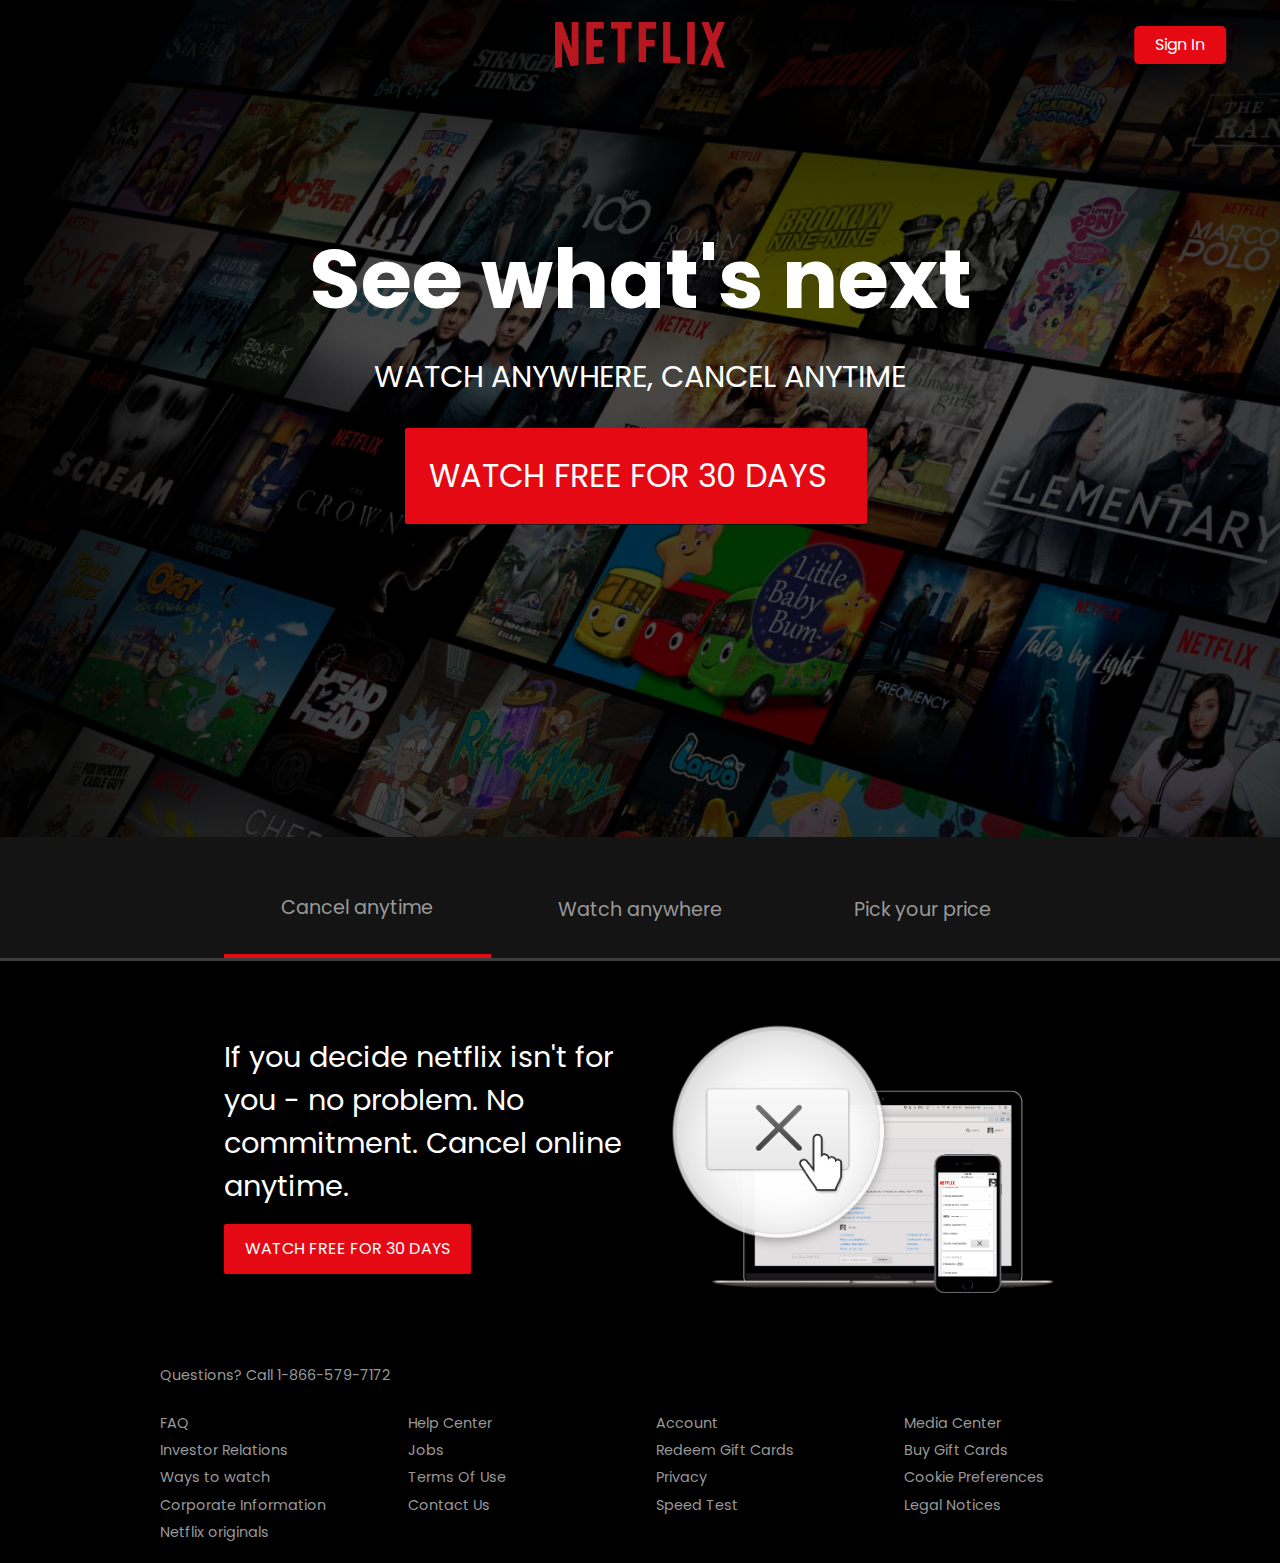
<file: index.html>
<!DOCTYPE html>
<html lang="en">
  <head>
    <meta charset="UTF-8" />
    <meta http-equiv="X-UA-Compatible" content="IE=edge" />
    <meta name="viewport" content="width=device-width, initial-scale=1.0" />
    <link
      rel="stylesheet"
      href="https://cdnjs.cloudflare.com/ajax/libs/font-awesome/6.4.0/css/all.min.css"
      integrity="sha512-iecdLmaskl7CVkqkXNQ/ZH/XLlvWZOJyj7Yy7tcenmpD1ypASozpmT/E0iPtmFIB46ZmdtAc9eNBvH0H/ZpiBw=="
      crossorigin="anonymous"
      referrerpolicy="no-referrer"
    />
    <link rel="preconnect" href="https://fonts.googleapis.com" />
    <link rel="preconnect" href="https://fonts.gstatic.com" crossorigin />
    <link
      href="https://fonts.googleapis.com/css2?family=Poppins:wght@200;300;400;500;600;700&display=swap"
      rel="stylesheet"
    />
    <link rel="stylesheet" href="/style.css" />
    <title>Netflix - Watch TV Shows Online , Watch Movies Online</title>
  </head>
  <body>
    <header class="showcase">
      <div class="showcase-top">
        <img src="./images/netflix-logo.png" alt="Netflix" />
        <a href="#" class="btn btn-rounded">Sign In</a>
      </div>
      <div class="showcase-content">
        <h1>See what's next</h1>
        <p>Watch anywhere, Cancel anytime</p>
        <a href="#" class="btn btn-xl"
          >Watch Free for 30 Days <i class="fas fa-chevron-right btn-icon"></i
        ></a>
      </div>
    </header>

    <section class="tabs">
      <div class="container">
        <div id="tab-1" class="tab-item tab-border">
          <i class="fas fa-door-open fa-3x"></i>
          <p class="hide-sm">Cancel anytime</p>
        </div>
        <div id="tab-2" class="tab-item">
          <i class="fas fa-tablet-alt fa-3x"></i>
          <p class="hide-sm">Watch anywhere</p>
        </div>
        <div id="tab-3" class="tab-item">
          <i class="fas fa-tags fa-3x"></i>
          <p class="hide-sm">Pick your price</p>
        </div>
      </div>
    </section>

    <section class="tab-content">
      <div class="container">
        <!--Tab Content 1 -->
        <div id="tab-1-content" class="tab-content-item show">
          <div class="tab-1-content-inner">
            <div>
              <p class="text-lg">
                If you decide netflix isn't for you - no problem. No commitment.
                Cancel online anytime.
              </p>
              <a href="#" class="btn btn-lg">Watch free for 30 days</a>
            </div>
            <img src="./images/tab-content-1.png" alt="tab-content-1" />
          </div>
        </div>

        <!-- Tab Content 2 -->
        <div id="tab-2-content" class="tab-content-item">
          <div class="tab-2-content-top">
            <p class="text-lg">
              Watch Tv shows and movies anytime, anywhere - personalised for
              you.
            </p>
            <a href="#" class="btn btn-lg">Watch free for 30 days</a>
          </div>
          <div class="tab-2-content-bottom">
            <div>
              <img src="./images/tab-content-2-1.png" alt="" />
              <p class="text-md">Watch on your TV</p>
              <p class="text-dark">
                Smart TVs, PlayStation, Xbox, Chromecast, Apple TV, Blu-ray
              </p>
            </div>
            <div>
              <img src="./images/tab-content-2-2.png" alt="" />
              <p class="text-md">Watch instantly and download for later</p>
              <p class="text-dark">
                Available on phone and tablet, wherever you go.
              </p>
            </div>
            <div>
              <img src="./images/tab-content-2-3.png" alt="" />
              <p class="text-md">Use any computer</p>
              <p class="text-dark">Watch right onn Netflix.com</p>
            </div>
          </div>
        </div>

        <!-- Tab Content 3 -->
        <div id="tab-3-content" class="tab-content-item">
          <div class="text-center">
            <p class="text-lg">
              Choose one plan and watch everything on Netflix
            </p>
            <a href="#" class="btn btn-lg">Watch Free For 30 Days</a>
          </div>

          <table class="table">
            <thead>
              <tr>
                <th></th>
                <th>Basic</th>
                <th>Standard</th>
                <th>Premium</th>
              </tr>
            </thead>
            <tbody>
              <tr>
                <td>Monthly price after free month ends on 6/19/19</td>
                <td>$8.99</td>
                <td>$12.99</td>
                <td>$15.99</td>
              </tr>
              <tr>
                <td>HD Available</td>
                <td><i class="fas fa-times"></i></td>
                <td><i class="fas fa-check"></i></td>
                <td><i class="fas fa-check"></i></td>
              </tr>
              <tr>
                <td>Ultra HD Available</td>
                <td><i class="fas fa-times"></i></td>
                <td><i class="fas fa-times"></i></td>
                <td><i class="fas fa-check"></i></td>
              </tr>
              <tr>
                <td>Screens you can watch on at the same time</td>
                <td>1</td>
                <td>2</td>
                <td>4</td>
              </tr>
              <tr>
                <td>Watch on your laptop, TV, phone and tablet</td>
                <td><i class="fas fa-check"></i></td>
                <td><i class="fas fa-check"></i></td>
                <td><i class="fas fa-check"></i></td>
              </tr>
              <tr>
                <td>Unlimited movies and Tv shows</td>
                <td><i class="fas fa-check"></i></td>
                <td><i class="fas fa-check"></i></td>
                <td><i class="fas fa-check"></i></td>
              </tr>
              <tr>
                <td>Cancel anytime</td>
                <td><i class="fas fa-check"></i></td>
                <td><i class="fas fa-check"></i></td>
                <td><i class="fas fa-check"></i></td>
              </tr>
              <tr>
                <td>First month free</td>
                <td><i class="fas fa-check"></i></td>
                <td><i class="fas fa-check"></i></td>
                <td><i class="fas fa-check"></i></td>
              </tr>
            </tbody>
          </table>
        </div>
      </div>
    </section>

    <footer class="footer">
      <p>Questions? Call 1-866-579-7172</p>
      <div class="footer-cols">
        <ul>
          <li><a href="#">FAQ</a></li>
          <li><a href="#">Investor Relations</a></li>
          <li><a href="#">Ways to watch</a></li>
          <li><a href="#">Corporate Information </a></li>
          <li><a href="#">Netflix originals</a></li>
        </ul>
        <ul>
          <li><a href="#">Help Center</a></li>
          <li><a href="#">Jobs</a></li>
          <li><a href="#">Terms Of Use</a></li>
          <li><a href="#">Contact Us </a></li>
        </ul>
        <ul>
          <li><a href="#">Account</a></li>
          <li><a href="#">Redeem Gift Cards</a></li>
          <li><a href="#">Privacy</a></li>
          <li><a href="#">Speed Test </a></li>
        </ul>
        <ul>
          <li><a href="#">Media Center</a></li>
          <li><a href="#">Buy Gift Cards</a></li>
          <li><a href="#">Cookie Preferences</a></li>
          <li><a href="#">Legal Notices </a></li>
        </ul>
      </div>
    </footer>

    <script src="./main.js"></script>
  </body>
</html>
</file>
<file: style.css>
:root {
  --primary-color: #e50914;
  --dark-color: #141414;
}
* {
  box-sizing: border-box;
  margin: 0;
  padding: 0;
}
body {
  font-family: 'Poppins', sans-serif;
  background: #000;
  /* background: #fff; */
  color: #999;
}
ul {
  list-style-type: none;
}
h1,
h2,
h3,
h4 {
  color: #fff !important;
}
a {
  color: #fff;
  text-decoration: none;
}
p {
  margin: 0.5rem 0;
}
img {
  width: 100%;
}
.showcase {
  width: 100vw;
  height: 93vh;
  position: relative;
  background: #000 url('./images/deskop.jpg') no-repeat center center/cover;
}

.showcase::after {
  content: '';
  position: absolute;
  top: 0;
  left: 0;
  width: 100%;
  height: 100%;
  z-index: 1;
  background: rgba(0, 0, 0, 0.6);
  box-shadow: inset 120px 100px 250px #000;
}
.showcase-top {
  position: relative;
  z-index: 2;
  height: 90px;
}
.showcase-top img {
  width: 170px;
  position: absolute;
  top: 50%;
  left: 50%;
  transform: translate(-50%, -50%);
}
.showcase-top a {
  position: absolute;
  top: 50%;
  right: 0;
  transform: translate(-50%, -50%);
}
.showcase-content {
  position: relative;
  z-index: 2;
  margin: auto;
  display: flex;
  flex-direction: column;
  justify-content: center;
  align-items: center;
  text-align: center;
  margin-top: 9rem;
}

.showcase-content h1 {
  font-weight: 700;
  font-size: 5.2rem;
  line-height: 1.1;
  margin: 0 0 2rem;
}

.showcase-content p {
  text-transform: uppercase;
  color: #fff;
  font-weight: 400px;
  font-size: 1.9rem;
  line-height: 1.25;
  margin: 0 0 2rem;
}

/* Tabs section */
.tabs {
  background: var(--dark-color);
  padding-top: 1rem;
  border-bottom: 3px solid #3d3d3d;
}
.tabs .container {
  display: grid;
  grid-template-columns: repeat(3, 1fr);
  grid-gap: 1rem;
  align-items: center;
  justify-content: center;
  text-align: center;
}
.tabs p {
  font-size: 1.2rem;
  padding-top: 0.5rem;
}

.tabs .container > div {
  padding: 1.5rem 0;
}

.tabs .container > div:hover {
  color: #fff;
  cursor: pointer;
}

.tab-border {
  border-bottom: var(--primary-color) 4px solid;
}

/* tab content */
.tab-content {
  padding: 3rem 0;
  background: #000;
  color: #fff;
}

/* Hide content initially */
#tab-1-content,
#tab-2-content,
#tab-3-content {
  display: none;
}

.show {
  display: block !important;
}
#tab-1-content .tab-1-content-inner {
  display: grid;
  grid-template-columns: repeat(2, 1fr);
  grid-gap: 2rem;
  justify-content: center;
  align-items: center;
}

#tab-2-content .tab-2-content-top {
  display: grid;
  grid-template-columns: 2fr 1fr;
  grid-gap: 1rem;
  justify-content: center;
  align-items: center;
}

#tab-2-content .tab-2-content-bottom {
  margin-top: 2rem;
  display: grid;
  grid-template-columns: repeat(3, 1fr);
  grid-gap: 2rem;
  justify-content: center;
  align-items: center;
  text-align: center;
}

.table {
  width: 100%;
  margin-top: 2rem;
  border-collapse: collapse;
  border-spacing: 0;
}
.table thead th {
  text-transform: uppercase;
  padding: 0.8rem;
}

.table tbody tr td {
  color: #999;
  padding: 0.8rem 1.2rem;
  text-align: center;
}

.table tbody tr td:first-child {
  text-align: left;
}

.table tbody tr:nth-child(odd) {
  background: #222;
}

/* footer */

.footer {
  max-width: 75%;
  margin: 1rem auto;
  overflow: auto;
}
.footer,
.footer a {
  color: #999;
  font-size: 0.9rem;
}

.footer p {
  margin-bottom: 1.5rem;
}

.footer .footer-cols {
  display: grid;
  grid-template-columns: repeat(4, 1fr);
  grid-gap: 2rem;
}
.footer li {
  line-height: 1.9;
}
/* Container */

.container {
  max-width: 70%;
  margin: auto;
  overflow: hidden;
  padding: 0 2rem;
}
/* text styles */

.text-xl {
  font-size: 2rem;
  margin-bottom: 1rem;
}
.text-lg {
  font-size: 1.8rem;
  margin-bottom: 1rem;
}
.text-md {
  font-size: 1.5rem;
  margin-bottom: 1rem;
}
.text-center {
  text-align: center;
}
.text-dark {
  color: #999;
}
/* Buttons */
.btn {
  display: inline-block;
  background: var(--primary-color);
  color: #fff;
  padding: 0.4rem 1.3rem;
  font-size: 1rem;
  text-align: center;
  border: none;
  cursor: pointer;
  margin-right: 0.5rem;
  outline: none;
  box-shadow: 0 1px 0 rgba(0, 0, 0, 0.45);
  border-radius: 2px;
}
.btn:hover {
  opacity: 0.9;
}
.btn-rounded {
  border-radius: 5px;
}
.btn-xl {
  font-size: 2rem;
  padding: 1.5rem;
  text-transform: uppercase;
}
.btn-lg {
  font-size: 1rem;
  padding: 0.8rem 1.3rem;
  text-transform: uppercase;
}

.btn-icon {
  margin-left: 1rem;
}

@media (max-width: 960px) {
  .showcase {
    height: 70vh;
  }

  .hide-sm {
    display: none;
  }

  .showcase-top img {
    top: 30%;
    left: 5%;
    transform: translate(0);
  }

  .showcase-content h1 {
    font-size: 3.7rem;
    line-height: 1;
  }
  .showcase-content p {
    font-size: 1.5rem;
  }
  .fooer .footer-cols {
    grid-template-columns: repeat(2, 1fr);
  }
  .btn-xl {
    font-size: 1.5rem;
    padding: 1.4rem 2rem;
  }
  .text-xl {
    font-size: 1.5rem;
  }
  .text-lg {
    font-size: 1.3rem;
  }
  .text-md {
    font-size: 1rem;
  }
}

@media (max-width: 700px) {
  .showcase::after {
    box-shadow: inset 80px 80px 250px #000;
  }
  #tab-1-content .tab-1-content-inner {
    grid-template-columns: 1fr;
    text-align: center;
  }
  #tab-2-content .tab-2-content-top {
    display: block;
    text-align: center;
  }
  #tab-2-content .tab-2-content-bottom {
    grid-template-columns: 1fr;
    grid-gap: 2rem;
    text-align: center;
  }
}
</file>
